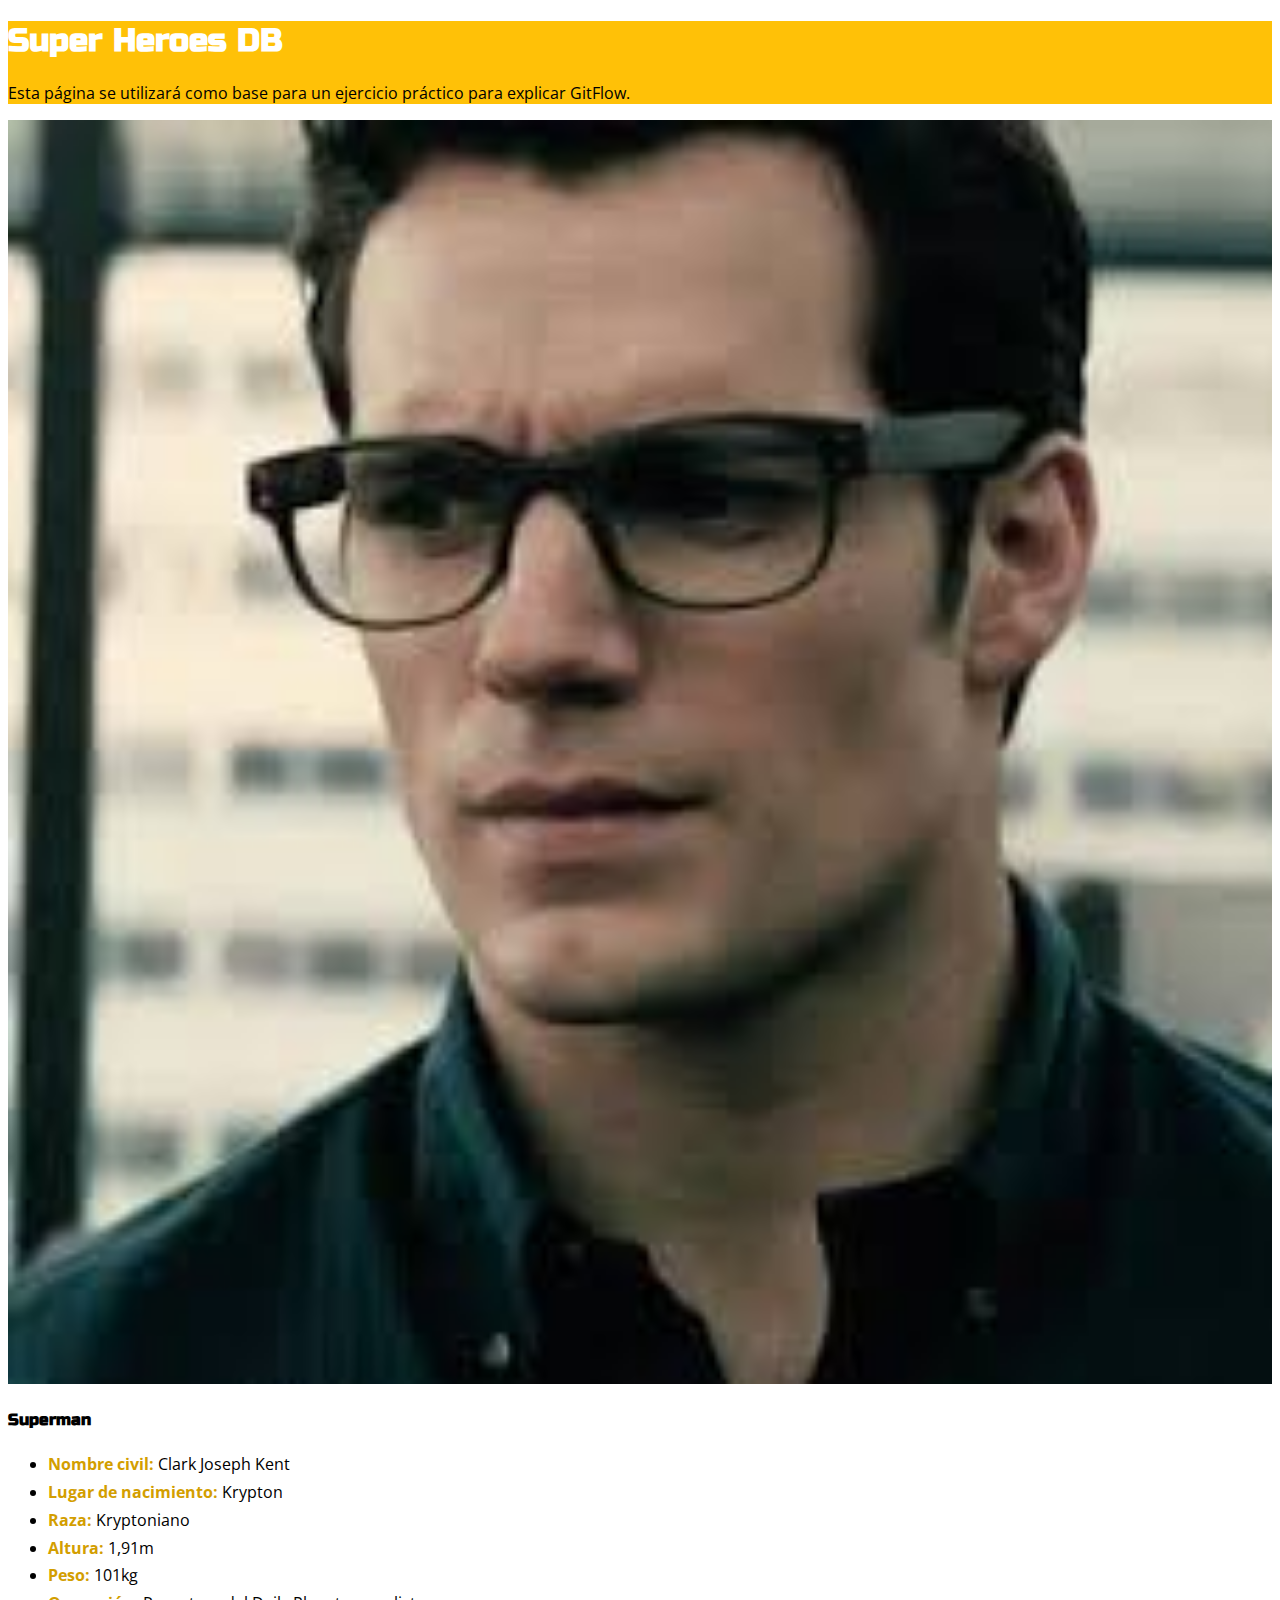
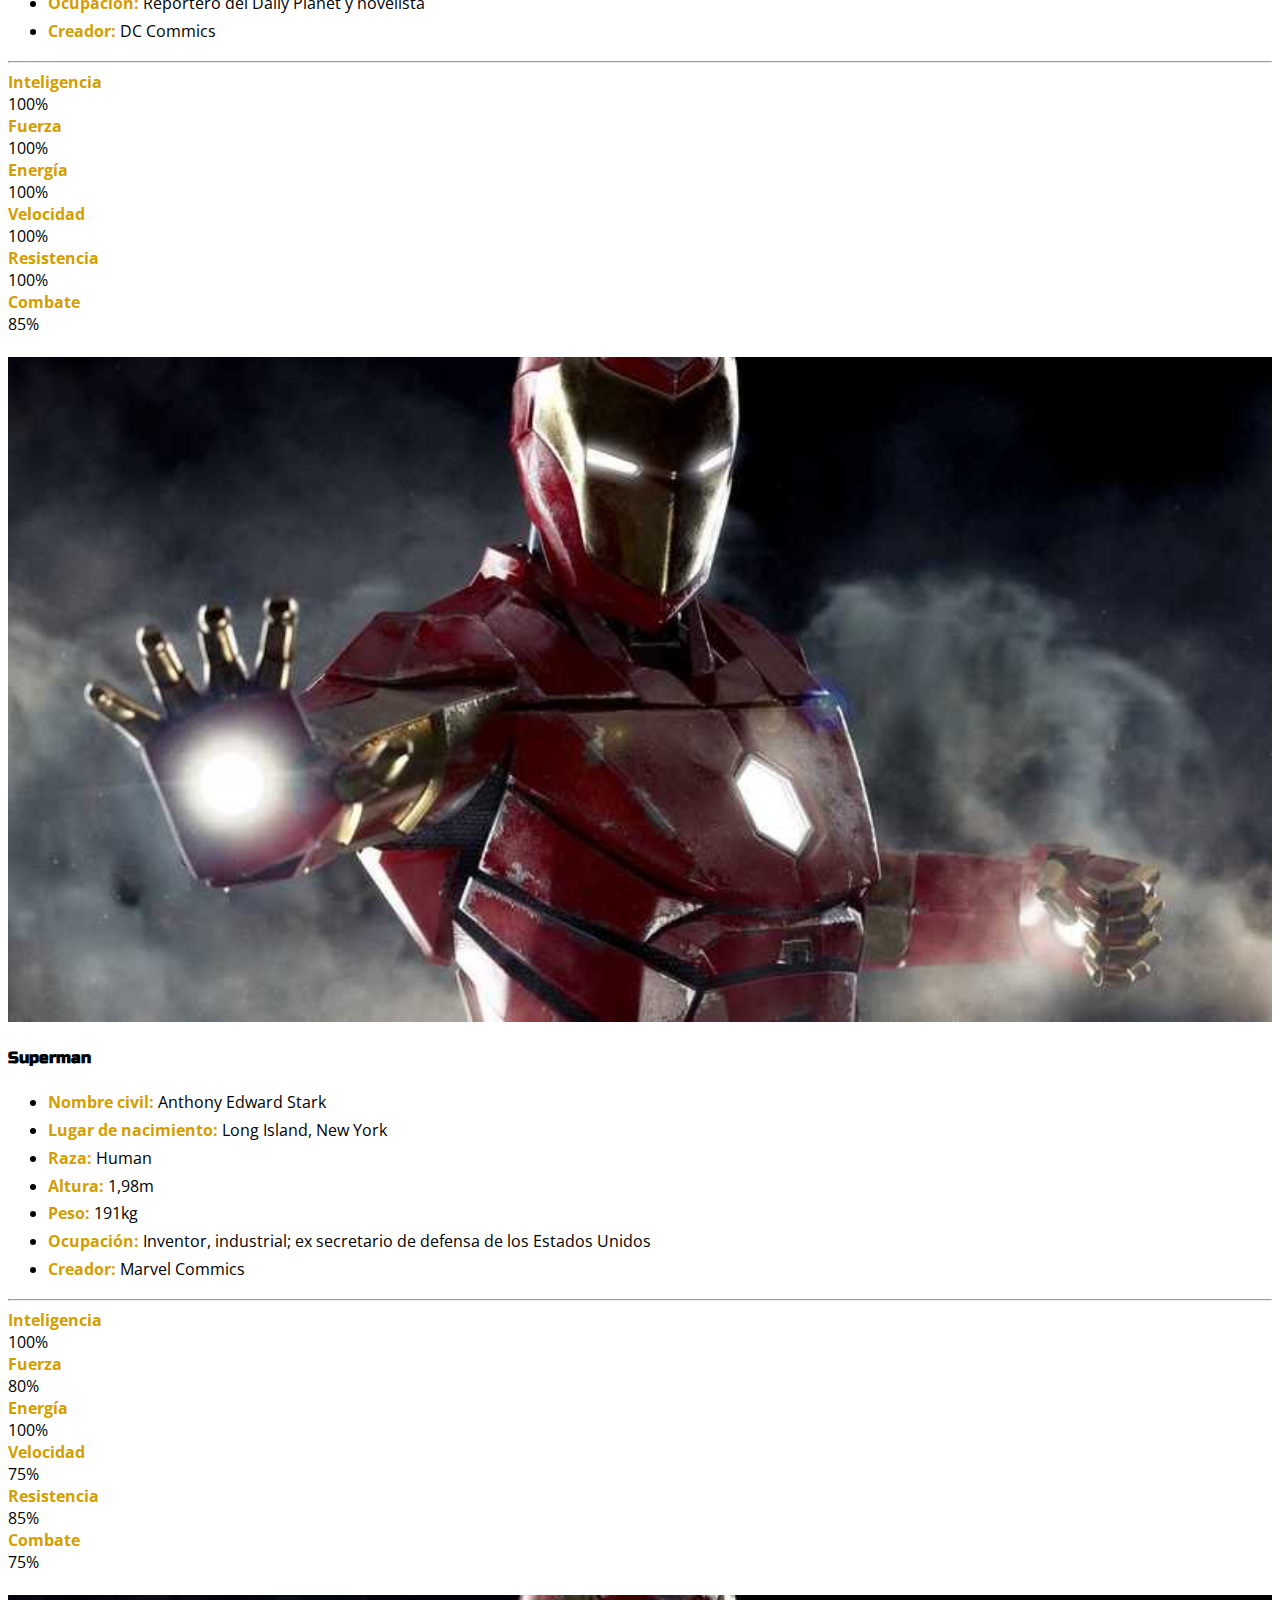
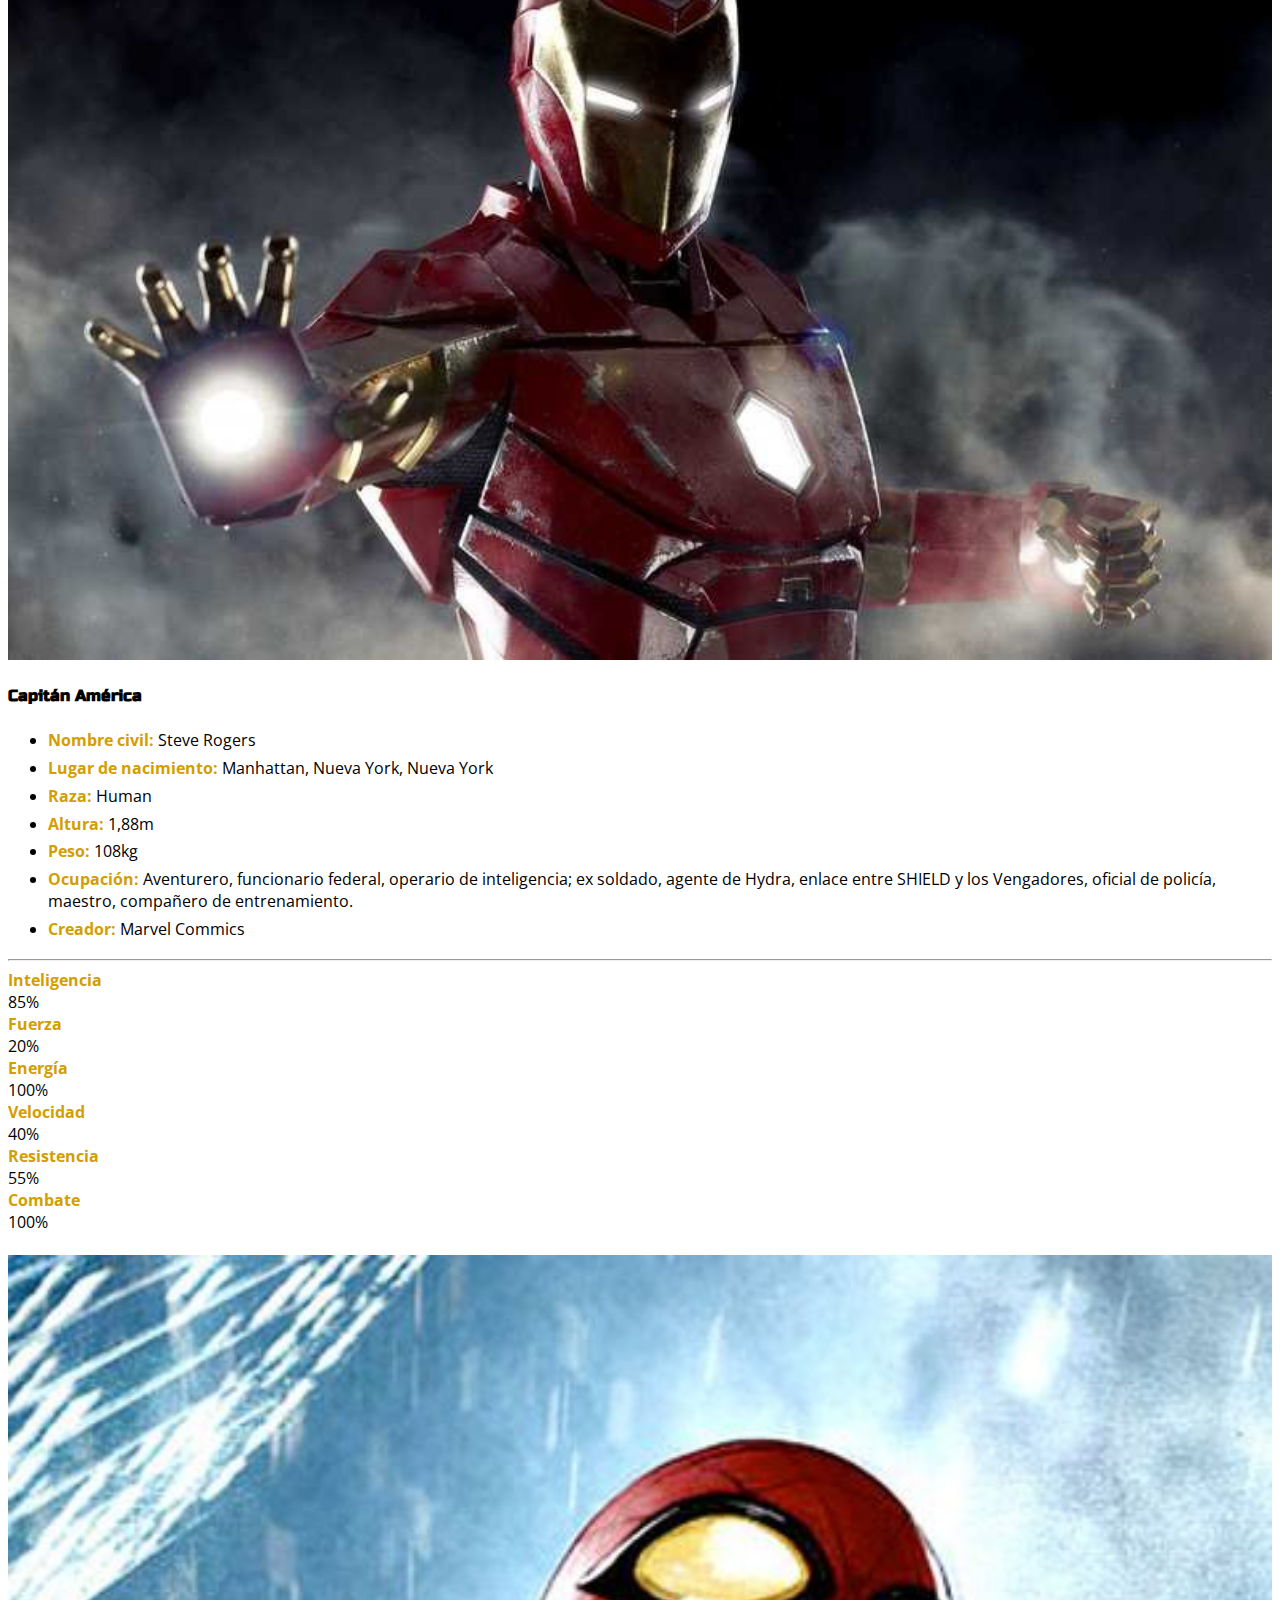
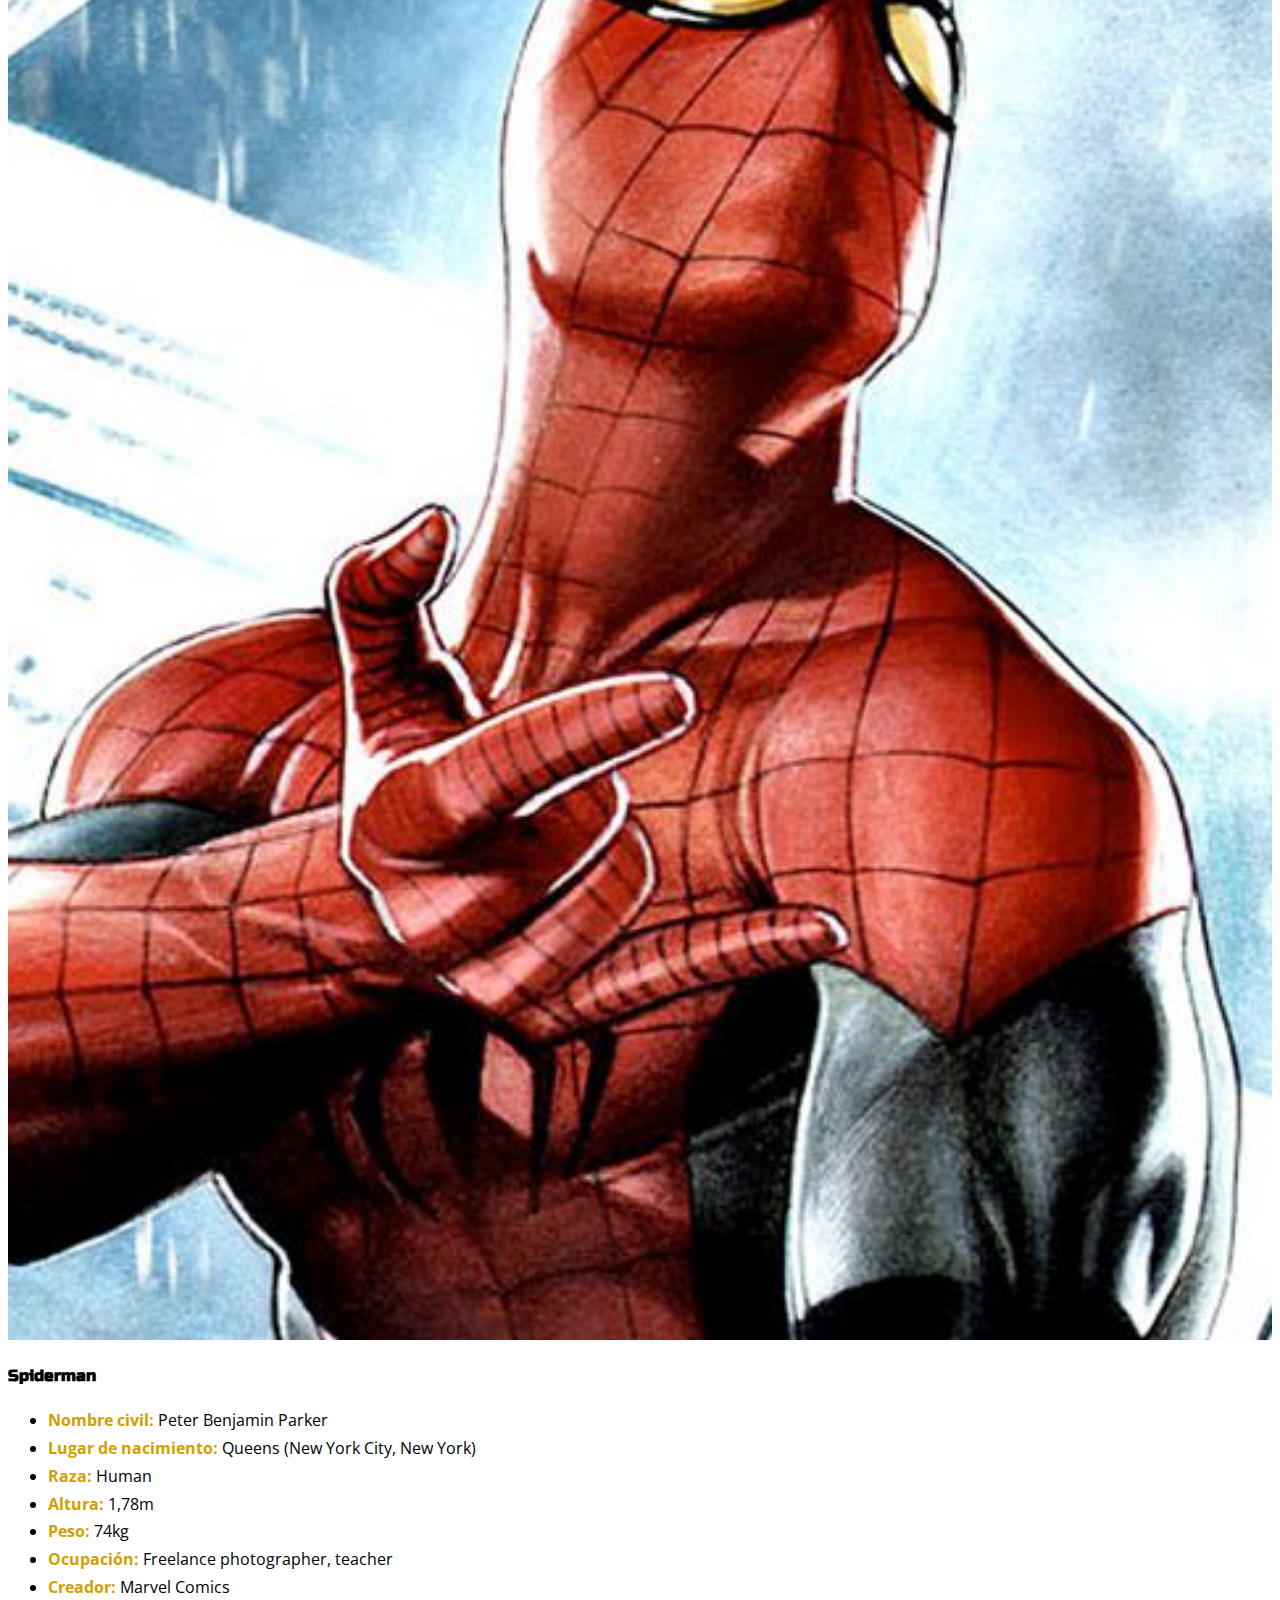
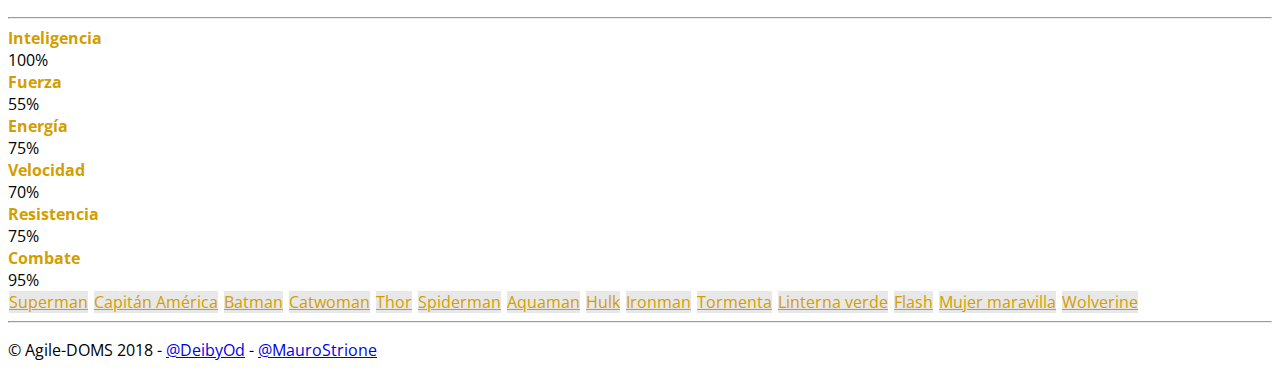
<file: index.html>
<!doctype html>
<html lang="es">

<head>
    <!-- SEO -->
    <title>The Super Heroes Database (BETA)</title>
    <meta name="description" content="GITFLOW WORSHOP VERSION 2">
    <meta name="author" content="Mauro Strione @MauroStrione - Deiby Ordoñez @DeibyOd">

    <!-- Required meta tags -->
    <meta charset="utf-8">
    <meta name="viewport" content="width=device-width, initial-scale=1, shrink-to-fit=no">

    <!-- Bootstrap CSS -->
    <link rel="stylesheet" href="https://stackpath.bootstrapcdn.com/bootstrap/4.1.3/css/bootstrap.min.css" integrity="sha384-MCw98/SFnGE8fJT3GXwEOngsV7Zt27NXFoaoApmYm81iuXoPkFOJwJ8ERdknLPMO"
        crossorigin="anonymous">
    <link rel="stylesheet" href="css/style.css">
    <link href="https://fonts.googleapis.com/css?family=Russo+One" rel="stylesheet">
    <link href="https://fonts.googleapis.com/css?family=Open+Sans+Condensed:300" rel="stylesheet">

</head>

<body>

    <div class="container">

        <div class="row row-offcanvas row-offcanvas-right">

            <div class="col-12 col-md-9">

                <div class="jumbotron">
                    <h1>Super Heroes DB</h1>
                    <p>Esta página se utilizará como base para un ejercicio práctico para explicar GitFlow.</p>
                </div>

                <div class="card" id="Superman">
                    <div class="card-body">
                        <div class="row">

                            <div class="col-4">
                                <img src="media/superman.jpg" width="100%">
                            </div>
                            <!--/span-->
                            <div class="col-8">
                                <h4>Superman</h4>

                                <ul class="list-group list-group-flush">
                                    <li class="list-group-item"><strong>Nombre civil: </strong>Clark Joseph Kent</li>
                                    <li class="list-group-item"><strong>Lugar de nacimiento: </strong>Krypton</li>
                                    <li class="list-group-item"><strong>Raza: </strong>Kryptoniano</li>
                                    <li class="list-group-item"><strong>Altura: </strong>1,91m</li>
                                    <li class="list-group-item"><strong>Peso: </strong>101kg</li>
                                    <li class="list-group-item"><strong>Ocupación: </strong>Reportero del Daily Planet y novelista</li>
                                    <li class="list-group-item"><strong>Creador: </strong>DC Commics</li>
                                </ul>
                            </div>

                            <div class="col-12">
                                <hr>
                            </div>

                            <div class="col-12">
                                <div class="row">
                                    <div class="col-3 text-right">
                                        <strong>Inteligencia</strong>
                                    </div>

                                    <div class="col-1">
                                        100%
                                    </div>

                                    <div class="col-8">
                                        <div class="progress">
                                            <div class="progress-bar bg-success  progress-bar-striped progress-bar-animated" role="progressbar" style="width: 100%" aria-valuenow="100" aria-valuemin="0" aria-valuemax="100"></div>
                                        </div>
                                    </div>
                                </div>
                                <!-- row -->
                                <div class="row">
                                    <div class="col-3 text-right">
                                        <strong>Fuerza</strong>
                                    </div>

                                    <div class="col-1">
                                        100%
                                    </div>

                                    <div class="col-8">
                                        <div class="progress">
                                            <div class="progress-bar bg-info  progress-bar-striped progress-bar-animated" role="progressbar" style="width: 100%" aria-valuenow="100" aria-valuemin="0" aria-valuemax="100"></div>
                                        </div>
                                    </div>
                                </div>
                                <!-- row -->
                                <div class="row">
                                    <div class="col-3 text-right">
                                        <strong>Energía</strong>
                                    </div>

                                    <div class="col-1">
                                        100%
                                    </div>

                                    <div class="col-8">
                                        <div class="progress">
                                            <div class="progress-bar progress-bar-striped progress-bar-animated" role="progressbar" style="width: 100%" aria-valuenow="100" aria-valuemin="0" aria-valuemax="100"></div>
                                        </div>
                                    </div>
                                </div>
                                <!-- row -->
                                <div class="row">
                                    <div class="col-3 text-right">
                                        <strong>Velocidad</strong>
                                    </div>

                                    <div class="col-1">
                                        100%
                                    </div>

                                    <div class="col-8">
                                        <div class="progress">
                                            <div class="progress-bar bg-warning  progress-bar-striped progress-bar-animated" role="progressbar" style="width: 100%" aria-valuenow="100" aria-valuemin="0" aria-valuemax="100"></div>
                                        </div>
                                    </div>
                                </div>
                                <!-- row -->
                                <div class="row">
                                    <div class="col-3 text-right">
                                        <strong>Resistencia</strong>
                                    </div>

                                    <div class="col-1">
                                        100%
                                    </div>

                                    <div class="col-8">
                                        <div class="progress">
                                            <div class="progress-bar bg-danger  progress-bar-striped progress-bar-animated" role="progressbar" style="width: 100%" aria-valuenow="100" aria-valuemin="0" aria-valuemax="100"></div>
                                        </div>
                                    </div>
                                </div>
                                <!-- row -->
                                <div class="row">
                                    <div class="col-3 text-right">
                                        <strong>Combate</strong>
                                    </div>

                                    <div class="col-1">
                                        85%
                                    </div>

                                    <div class="col-8">
                                        <div class="progress">
                                            <div class="progress-bar bg-pink progress-bar-striped progress-bar-animated" role="progressbar" style="width: 85%" aria-valuenow="85" aria-valuemin="0" aria-valuemax="100"></div>
                                        </div>
                                    </div>
                                </div>
                                <!-- row -->
                            </div>


                        </div>
                        <!--/row-->
                    </div>
                </div>
                
                <!-- SEPARADOR -->
                <div class="row">
                    <div class="col-12">
                        &nbsp;
                    </div>
                </div>

                <div class="card" id="Ironman">
                    <div class="card-body">
                        <div class="row">

                            <div class="col-4">
                                <img src="media/ironman.jpg" width="100%">
                            </div>
                            <!--/span-->
                            <div class="col-8">
                                <h4>Superman</h4>

                                <ul class="list-group list-group-flush">
                                    <li class="list-group-item"><strong>Nombre civil: </strong>Anthony Edward Stark</li>
                                    <li class="list-group-item"><strong>Lugar de nacimiento: </strong>Long Island, New York</li>
                                    <li class="list-group-item"><strong>Raza: </strong>Human</li>
                                    <li class="list-group-item"><strong>Altura: </strong>1,98m</li>
                                    <li class="list-group-item"><strong>Peso: </strong>191kg</li>
                                    <li class="list-group-item"><strong>Ocupación: </strong>Inventor, industrial; ex secretario de defensa de los Estados Unidos</li>
                                    <li class="list-group-item"><strong>Creador: </strong>Marvel Commics</li>
                                </ul>
                            </div>

                            <div class="col-12">
                                <hr>
                            </div>

                            <div class="col-12">
                                <div class="row">
                                    <div class="col-3 text-right">
                                        <strong>Inteligencia</strong>
                                    </div>

                                    <div class="col-1">
                                        100%
                                    </div>

                                    <div class="col-8">
                                        <div class="progress">
                                            <div class="progress-bar bg-success  progress-bar-striped progress-bar-animated" role="progressbar" style="width: 100%" aria-valuenow="100" aria-valuemin="0" aria-valuemax="100"></div>
                                        </div>
                                    </div>
                                </div>
                                <!-- row -->
                                <div class="row">
                                    <div class="col-3 text-right">
                                        <strong>Fuerza</strong>
                                    </div>

                                    <div class="col-1">
                                        80%
                                    </div>

                                    <div class="col-8">
                                        <div class="progress">
                                            <div class="progress-bar bg-info  progress-bar-striped progress-bar-animated" role="progressbar" style="width: 80%" aria-valuenow="100" aria-valuemin="0" aria-valuemax="100"></div>
                                        </div>
                                    </div>
                                </div>
                                <!-- row -->
                                <div class="row">
                                    <div class="col-3 text-right">
                                        <strong>Energía</strong>
                                    </div>

                                    <div class="col-1">
                                        100%
                                    </div>

                                    <div class="col-8">
                                        <div class="progress">
                                            <div class="progress-bar progress-bar-striped progress-bar-animated" role="progressbar" style="width: 100%" aria-valuenow="100" aria-valuemin="0" aria-valuemax="100"></div>
                                        </div>
                                    </div>
                                </div>
                                <!-- row -->
                                <div class="row">
                                    <div class="col-3 text-right">
                                        <strong>Velocidad</strong>
                                    </div>

                                    <div class="col-1">
                                       75%
                                    </div>

                                    <div class="col-8">
                                        <div class="progress">
                                            <div class="progress-bar bg-warning  progress-bar-striped progress-bar-animated" role="progressbar" style="width: 75%" aria-valuenow="100" aria-valuemin="0" aria-valuemax="100"></div>
                                        </div>
                                    </div>
                                </div>
                                <!-- row -->
                                <div class="row">
                                    <div class="col-3 text-right">
                                        <strong>Resistencia</strong>
                                    </div>

                                    <div class="col-1">
                                        85%
                                    </div>

                                    <div class="col-8">
                                        <div class="progress">
                                            <div class="progress-bar bg-danger  progress-bar-striped progress-bar-animated" role="progressbar" style="width: 85%" aria-valuenow="100" aria-valuemin="0" aria-valuemax="100"></div>
                                        </div>
                                    </div>
                                </div>
                                <!-- row -->
                                <div class="row">
                                    <div class="col-3 text-right">
                                        <strong>Combate</strong>
                                    </div>

                                    <div class="col-1">
                                        75%
                                    </div>

                                    <div class="col-8">
                                        <div class="progress">
                                            <div class="progress-bar bg-pink progress-bar-striped progress-bar-animated" role="progressbar" style="width: 75%" aria-valuenow="85" aria-valuemin="0" aria-valuemax="100"></div>
                                        </div>
                                    </div>
                                </div>
                                <!-- row -->
                            </div>


                        </div>
                        <!--/row-->
                    </div>
                </div>
                
                <!-- SEPARADOR -->
                <div class="row">
                    <div class="col-12">
                        &nbsp;
                    </div>
                </div>

                <div class="card" id="CapitanAmerica">
                    <div class="card-body">
                        <div class="row">

                            <div class="col-4">
                                <img src="media/ironman.jpg" width="100%">
                            </div>
                            <!--/span-->
                            <div class="col-8">
                                <h4>Capitán América</h4>

                                <ul class="list-group list-group-flush">
                                    <li class="list-group-item"><strong>Nombre civil: </strong>Steve Rogers</li>
                                    <li class="list-group-item"><strong>Lugar de nacimiento: </strong>Manhattan, Nueva York, Nueva York</li>
                                    <li class="list-group-item"><strong>Raza: </strong>Human</li>
                                    <li class="list-group-item"><strong>Altura: </strong>1,88m</li>
                                    <li class="list-group-item"><strong>Peso: </strong>108kg</li>
                                    <li class="list-group-item"><strong>Ocupación: </strong>Aventurero, funcionario federal, operario de inteligencia; ex soldado, agente de Hydra, enlace entre SHIELD y los Vengadores, oficial de policía, maestro, compañero de entrenamiento.</li>
                                    <li class="list-group-item"><strong>Creador: </strong>Marvel Commics</li>
                                </ul>
                            </div>

                            <div class="col-12">
                                <hr>
                            </div>

                            <div class="col-12">
                                <div class="row">
                                    <div class="col-3 text-right">
                                        <strong>Inteligencia</strong>
                                    </div>

                                    <div class="col-1">
                                        85%
                                    </div>

                                    <div class="col-8">
                                        <div class="progress">
                                            <div class="progress-bar bg-success  progress-bar-striped progress-bar-animated" role="progressbar" style="width: 85%" aria-valuenow="100" aria-valuemin="0" aria-valuemax="100"></div>
                                        </div>
                                    </div>
                                </div>
                                <!-- row -->
                                <div class="row">
                                    <div class="col-3 text-right">
                                        <strong>Fuerza</strong>
                                    </div>

                                    <div class="col-1">
                                        20%
                                    </div>

                                    <div class="col-8">
                                        <div class="progress">
                                            <div class="progress-bar bg-info  progress-bar-striped progress-bar-animated" role="progressbar" style="width: 20%" aria-valuenow="100" aria-valuemin="0" aria-valuemax="100"></div>
                                        </div>
                                    </div>
                                </div>
                                <!-- row -->
                                <div class="row">
                                    <div class="col-3 text-right">
                                        <strong>Energía</strong>
                                    </div>

                                    <div class="col-1">
                                        100%
                                    </div>

                                    <div class="col-8">
                                        <div class="progress">
                                            <div class="progress-bar progress-bar-striped progress-bar-animated" role="progressbar" style="width: 100%" aria-valuenow="100" aria-valuemin="0" aria-valuemax="100"></div>
                                        </div>
                                    </div>
                                </div>
                                <!-- row -->
                                <div class="row">
                                    <div class="col-3 text-right">
                                        <strong>Velocidad</strong>
                                    </div>

                                    <div class="col-1">
                                       40%
                                    </div>

                                    <div class="col-8">
                                        <div class="progress">
                                            <div class="progress-bar bg-warning  progress-bar-striped progress-bar-animated" role="progressbar" style="width: 40%" aria-valuenow="100" aria-valuemin="0" aria-valuemax="100"></div>
                                        </div>
                                    </div>
                                </div>
                                <!-- row -->
                                <div class="row">
                                    <div class="col-3 text-right">
                                        <strong>Resistencia</strong>
                                    </div>

                                    <div class="col-1">
                                        55%
                                    </div>

                                    <div class="col-8">
                                        <div class="progress">
                                            <div class="progress-bar bg-danger  progress-bar-striped progress-bar-animated" role="progressbar" style="width: 55%" aria-valuenow="100" aria-valuemin="0" aria-valuemax="100"></div>
                                        </div>
                                    </div>
                                </div>
                                <!-- row -->
                                <div class="row">
                                    <div class="col-3 text-right">
                                        <strong>Combate</strong>
                                    </div>

                                    <div class="col-1">
                                        100%
                                    </div>

                                    <div class="col-8">
                                        <div class="progress">
                                            <div class="progress-bar bg-pink progress-bar-striped progress-bar-animated" role="progressbar" style="width: 100%" aria-valuenow="85" aria-valuemin="0" aria-valuemax="100"></div>
                                        </div>
                                    </div>
                                </div>
                                <!-- row -->
                            </div>


                        </div>
                        <!--/row-->
                    </div>
                </div>
                
                <!-- SEPARADOR -->
                <div class="row">
                    <div class="col-12">
                        &nbsp;
                    </div>
                </div>
                
                <!-- Spiderman -->
                <div class="card" id="Spiderman">
                    <div class="card-body">
                        <div class="row">

                            <div class="col-4">
                                <img src="media/spiderman.jpg" width="100%">
                            </div>
                            <!--/span-->
                            <div class="col-8">
                                <h4>Spiderman</h4>

                                <ul class="list-group list-group-flush">
                                    <li class="list-group-item"><strong>Nombre civil: </strong>Peter Benjamin Parker</li>
                                    <li class="list-group-item"><strong>Lugar de nacimiento: </strong>Queens (New York City, New York)</li>
                                    <li class="list-group-item"><strong>Raza: </strong>Human</li>
                                    <li class="list-group-item"><strong>Altura: </strong>1,78m</li>
                                    <li class="list-group-item"><strong>Peso: </strong>74kg</li>
                                    <li class="list-group-item"><strong>Ocupación: </strong>Freelance photographer, teacher</li>
                                    <li class="list-group-item"><strong>Creador: </strong>Marvel Comics</li>
                                </ul>
                            </div>

                            <div class="col-12">
                                <hr>
                            </div>

                            <div class="col-12">
                                <div class="row">
                                    <div class="col-3 text-right">
                                        <strong>Inteligencia</strong>
                                    </div>

                                    <div class="col-1">
                                        100%
                                    </div>

                                    <div class="col-8">
                                        <div class="progress">
                                            <div class="progress-bar bg-success  progress-bar-striped progress-bar-animated" role="progressbar" style="width: 100%" aria-valuenow="100" aria-valuemin="0" aria-valuemax="100"></div>
                                        </div>
                                    </div>
                                </div>
                                <!-- row -->
                                <div class="row">
                                    <div class="col-3 text-right">
                                        <strong>Fuerza</strong>
                                    </div>

                                    <div class="col-1">
                                        55%
                                    </div>

                                    <div class="col-8">
                                        <div class="progress">
                                            <div class="progress-bar bg-info  progress-bar-striped progress-bar-animated" role="progressbar" style="width: 55%" aria-valuenow="55" aria-valuemin="0" aria-valuemax="100"></div>
                                        </div>
                                    </div>
                                </div>
                                <!-- row -->
                                <div class="row">
                                    <div class="col-3 text-right">
                                        <strong>Energía</strong>
                                    </div>

                                    <div class="col-1">
                                        75%
                                    </div>

                                    <div class="col-8">
                                        <div class="progress">
                                            <div class="progress-bar progress-bar-striped progress-bar-animated" role="progressbar" style="width: 75%" aria-valuenow="75" aria-valuemin="0" aria-valuemax="100"></div>
                                        </div>
                                    </div>
                                </div>
                                <!-- row -->
                                <div class="row">
                                    <div class="col-3 text-right">
                                        <strong>Velocidad</strong>
                                    </div>

                                    <div class="col-1">
                                        70%
                                    </div>

                                    <div class="col-8">
                                        <div class="progress">
                                            <div class="progress-bar bg-warning  progress-bar-striped progress-bar-animated" role="progressbar" style="width: 70%" aria-valuenow="70" aria-valuemin="0" aria-valuemax="100"></div>
                                        </div>
                                    </div>
                                </div>
                                <!-- row -->
                                <div class="row">
                                    <div class="col-3 text-right">
                                        <strong>Resistencia</strong>
                                    </div>

                                    <div class="col-1">
                                        75%
                                    </div>

                                    <div class="col-8">
                                        <div class="progress">
                                            <div class="progress-bar bg-danger  progress-bar-striped progress-bar-animated" role="progressbar" style="width: 75%" aria-valuenow="75" aria-valuemin="0" aria-valuemax="100"></div>
                                        </div>
                                    </div>
                                </div>
                                <!-- row -->
                                <div class="row">
                                    <div class="col-3 text-right">
                                        <strong>Combate</strong>
                                    </div>

                                    <div class="col-1">
                                        95%
                                    </div>

                                    <div class="col-8">
                                        <div class="progress">
                                            <div class="progress-bar bg-pink progress-bar-striped progress-bar-animated" role="progressbar" style="width: 95%" aria-valuenow="95" aria-valuemin="0" aria-valuemax="100"></div>
                                        </div>
                                    </div>
                                </div>
                                <!-- row -->
                            </div>


                        </div>
                        <!--/row-->
                    </div>
                </div>
            </div>
            <!--/span-->

            <div class="col-6 col-md-3 sidebar-offcanvas" id="sidebar">
                <div class="list-group">
                    <a href="#Superman" class="list-group-item">Superman</a>
                    <a href="#CapitanAmerica" class="list-group-item">Capitán América</a>
                    <a href="#Batman" class="list-group-item">Batman</a>
                    <a href="#Catwoman" class="list-group-item">Catwoman</a>
                    <a href="#Thor" class="list-group-item">Thor</a>
                    <a href="#Spiderman" class="list-group-item">Spiderman</a>
                    <a href="#Aquaman" class="list-group-item">Aquaman</a>
                    <a href="#Hulk" class="list-group-item">Hulk</a>
                    <a href="#Ironman" class="list-group-item">Ironman</a>
                    <a href="#Tormenta" class="list-group-item">Tormenta</a>
                    <a href="#LinternaVerde" class="list-group-item">Linterna verde</a>
                    <a href="#Flash" class="list-group-item">Flash</a>
                    <a href="#MujerMaravilla" class="list-group-item">Mujer maravilla</a>
                    <a href="#Wolverine" class="list-group-item">Wolverine</a>
                </div>
            </div>
            <!--/span-->
        </div>
        <!--/row-->

        <hr>

        <footer id="Batman">
            <p>&copy; Agile-DOMS 2018 - <a href="https://twitter.com/DeibyOd">@DeibyOd</a> - <a href="https://twitter.com/MauroStrione">@MauroStrione</a></p>
        </footer>

    </div>
    <!--/.container-->

    <!-- Optional JavaScript -->
    <!-- jQuery first, then Popper.js, then Bootstrap JS -->
    <script src="https://code.jquery.com/jquery-3.3.1.slim.min.js" integrity="sha384-q8i/X+965DzO0rT7abK41JStQIAqVgRVzpbzo5smXKp4YfRvH+8abtTE1Pi6jizo"
        crossorigin="anonymous"></script>
    <script src="https://cdnjs.cloudflare.com/ajax/libs/popper.js/1.14.3/umd/popper.min.js" integrity="sha384-ZMP7rVo3mIykV+2+9J3UJ46jBk0WLaUAdn689aCwoqbBJiSnjAK/l8WvCWPIPm49"
        crossorigin="anonymous"></script>
    <script src="https://stackpath.bootstrapcdn.com/bootstrap/4.1.3/js/bootstrap.min.js" integrity="sha384-ChfqqxuZUCnJSK3+MXmPNIyE6ZbWh2IMqE241rYiqJxyMiZ6OW/JmZQ5stwEULTy"
        crossorigin="anonymous"></script>
</body>

</html>
</file>
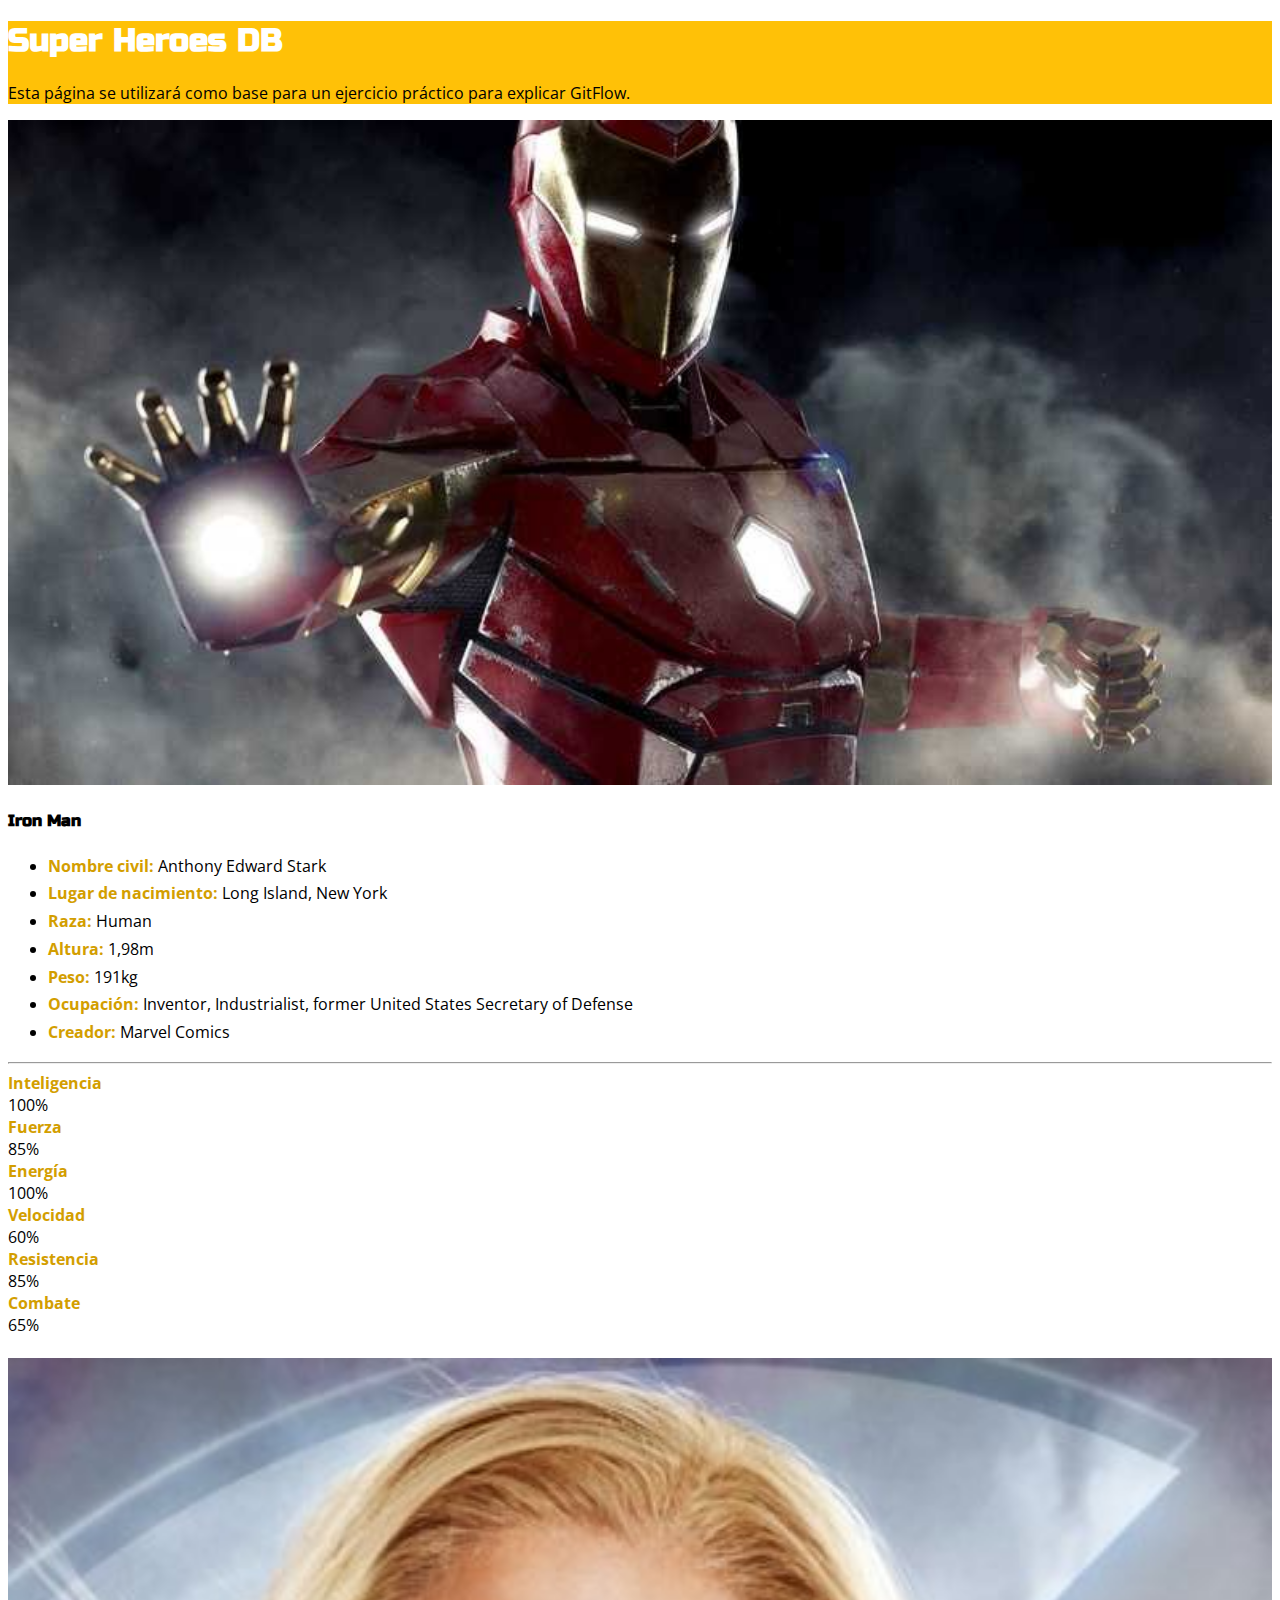
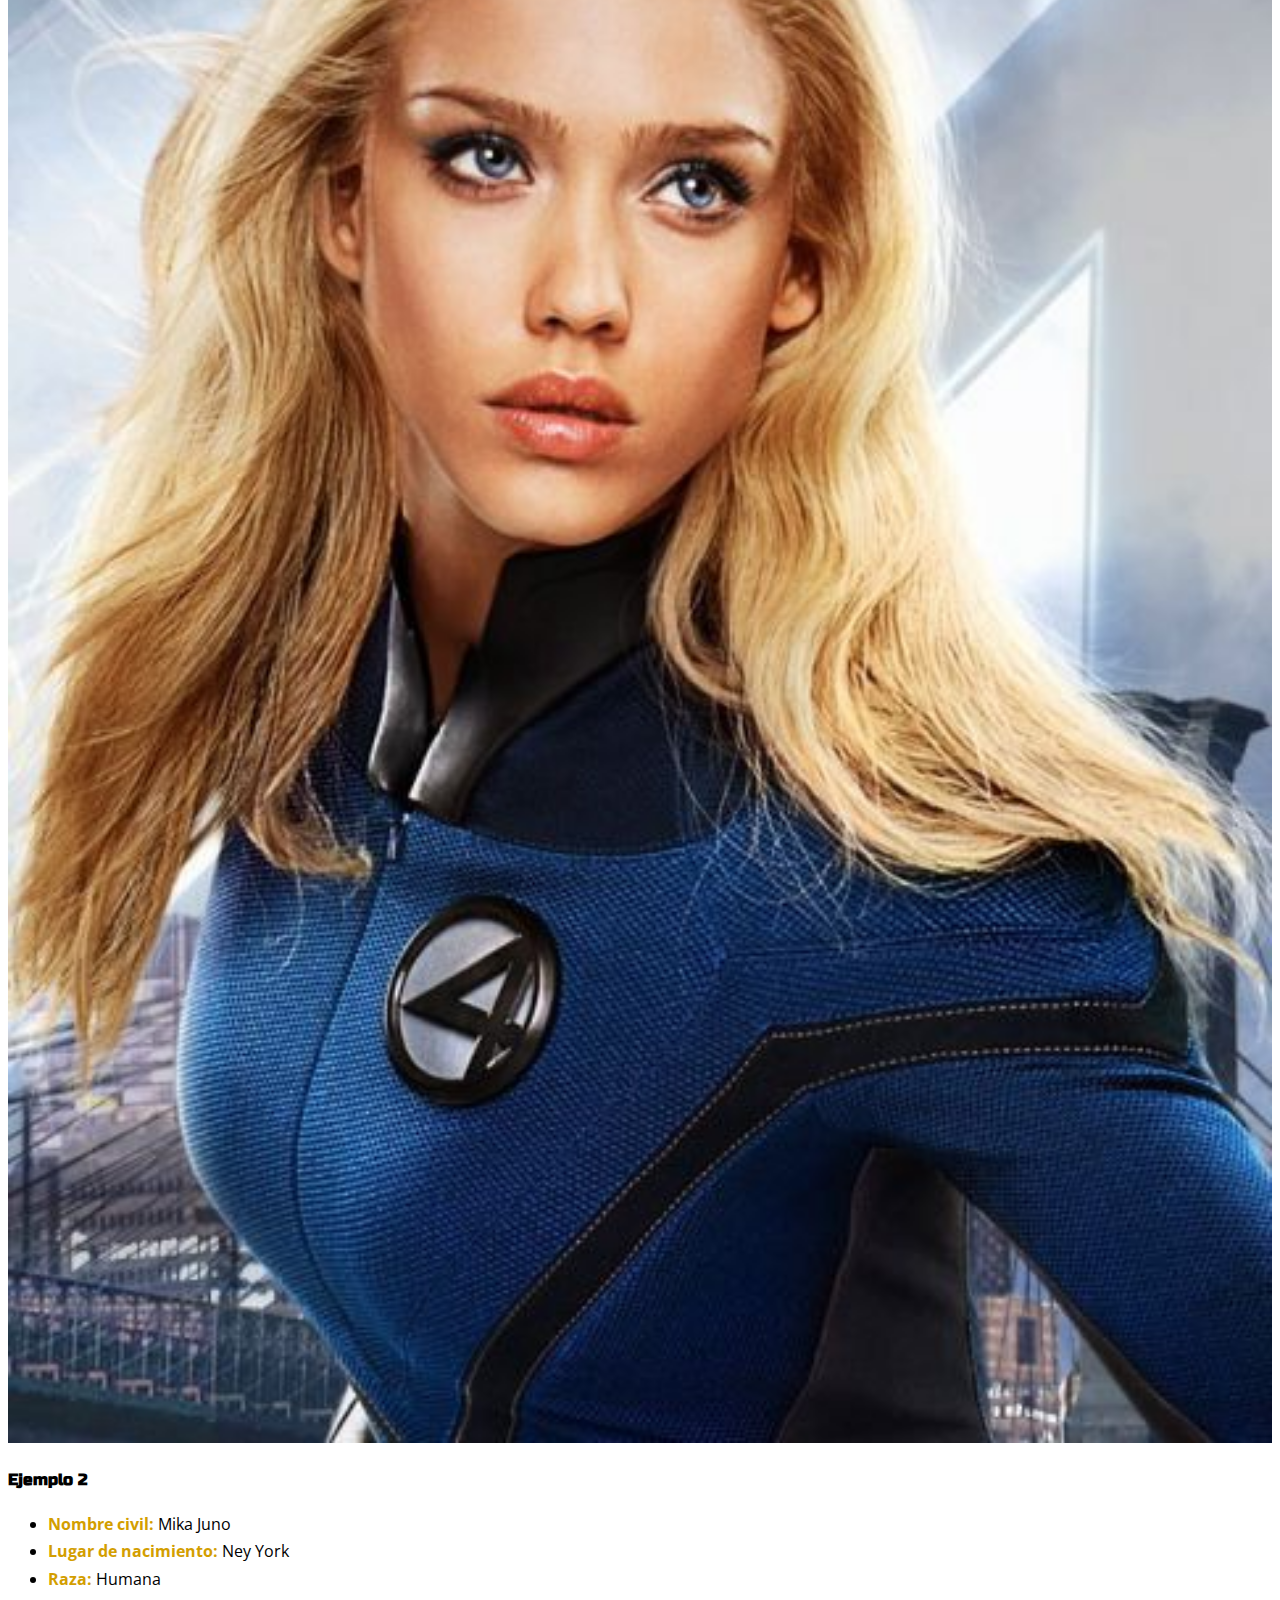
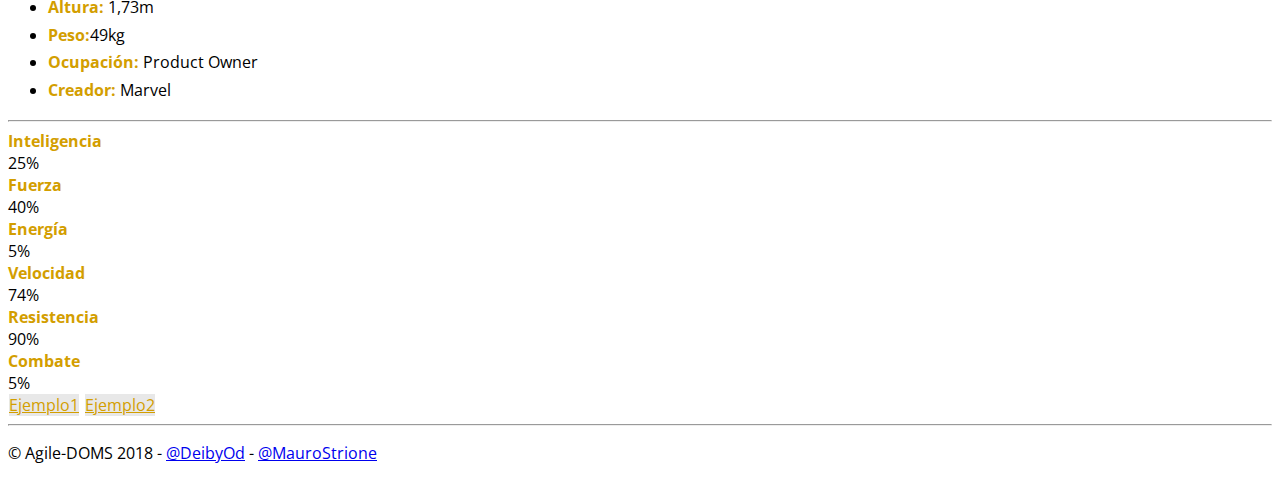
<file: sample.html>
<!doctype html>
<html lang="es">

<head>
    <!-- SEO -->
    <title>The Super Heroes Database (BETA)</title>
    <meta name="description" content="GITFLOW WORSHOP">
    <meta name="author" content="Mauro Strione @MauroStrione - Deiby Ordoñez @DeibyOd">

    <!-- Required meta tags -->
    <meta charset="utf-8">
    <meta name="viewport" content="width=device-width, initial-scale=1, shrink-to-fit=no">

    <!-- Bootstrap CSS -->
    <link rel="stylesheet" href="https://stackpath.bootstrapcdn.com/bootstrap/4.1.3/css/bootstrap.min.css" integrity="sha384-MCw98/SFnGE8fJT3GXwEOngsV7Zt27NXFoaoApmYm81iuXoPkFOJwJ8ERdknLPMO" crossorigin="anonymous">
    <link rel="stylesheet" href="css/style.css">
    <link href="https://fonts.googleapis.com/css?family=Russo+One" rel="stylesheet">
    <link href="https://fonts.googleapis.com/css?family=Open+Sans+Condensed:300" rel="stylesheet">

</head>

<body>

    <div class="container">

        <div class="row row-offcanvas row-offcanvas-right">

            <div class="col-12 col-md-9">

                <div class="jumbotron">
                    <h1>Super Heroes DB</h1>
                    <p>Esta página se utilizará como base para un ejercicio práctico para explicar GitFlow.</p>
                </div>


                <!-- INICIO DATOS SUPER HEROE EJEMPLO 1 -->
                <div class="card" id="Ejemplo1">
                    <div class="card-body">
                        <div class="row">

                            <div class="col-4">
                                <img src="media/ironman.jpg" width="100%">
                            </div>
                            <!--/span-->
                            <div class="col-8">
                                <h4>Iron Man</h4>

                                <ul class="list-group list-group-flush">
                                    <li class="list-group-item"><strong>Nombre civil: </strong>Anthony Edward Stark</li>
                                    <li class="list-group-item"><strong>Lugar de nacimiento: </strong>Long Island, New York</li>
                                    <li class="list-group-item"><strong>Raza: </strong>Human</li>
                                    <li class="list-group-item"><strong>Altura: </strong>1,98m</li>
                                    <li class="list-group-item"><strong>Peso: </strong>191kg</li>
                                    <li class="list-group-item"><strong>Ocupación: </strong>Inventor, Industrialist, former United States Secretary of Defense</li>
                                    <li class="list-group-item"><strong>Creador: </strong>Marvel Comics</li>
                                </ul>
                            </div>

                            <div class="col-12">
                                <hr>
                            </div>

                            <div class="col-12">
                                <div class="row">
                                    <div class="col-3 text-right">
                                        <strong>Inteligencia</strong>
                                    </div>

                                    <div class="col-1">
                                        100%
                                    </div>

                                    <div class="col-8">
                                        <div class="progress">
                                            <div class="progress-bar bg-success  progress-bar-striped progress-bar-animated" role="progressbar" style="width: 100%" aria-valuenow="25" aria-valuemin="0" aria-valuemax="100"></div>
                                        </div>
                                    </div>
                                </div>
                                <!-- row -->
                                <div class="row">
                                    <div class="col-3 text-right">
                                        <strong>Fuerza</strong>
                                    </div>

                                    <div class="col-1">
                                        85%
                                    </div>

                                    <div class="col-8">
                                        <div class="progress">
                                            <div class="progress-bar bg-info  progress-bar-striped progress-bar-animated" role="progressbar" style="width: 85%" aria-valuenow="40" aria-valuemin="0" aria-valuemax="100"></div>
                                        </div>
                                    </div>
                                </div>
                                <!-- row -->
                                <div class="row">
                                    <div class="col-3 text-right">
                                        <strong>Energía</strong>
                                    </div>

                                    <div class="col-1">
                                        100%
                                    </div>

                                    <div class="col-8">
                                        <div class="progress">
                                            <div class="progress-bar progress-bar-striped progress-bar-animated" role="progressbar" style="width: 100%" aria-valuenow="5" aria-valuemin="0" aria-valuemax="100"></div>
                                        </div>
                                    </div>
                                </div>
                                <!-- row -->
                                <div class="row">
                                    <div class="col-3 text-right">
                                        <strong>Velocidad</strong>
                                    </div>

                                    <div class="col-1">
                                        60%
                                    </div>

                                    <div class="col-8">
                                        <div class="progress">
                                            <div class="progress-bar bg-warning  progress-bar-striped progress-bar-animated" role="progressbar" style="width: 60%" aria-valuenow="74" aria-valuemin="0" aria-valuemax="100"></div>
                                        </div>
                                    </div>
                                </div>
                                <!-- row -->
                                <div class="row">
                                    <div class="col-3 text-right">
                                        <strong>Resistencia</strong>
                                    </div>

                                    <div class="col-1">
                                        85%
                                    </div>

                                    <div class="col-8">
                                        <div class="progress">
                                            <div class="progress-bar bg-danger  progress-bar-striped progress-bar-animated" role="progressbar" style="width: 85%" aria-valuenow="90" aria-valuemin="0" aria-valuemax="100"></div>
                                        </div>
                                    </div>
                                </div>
                                <!-- row -->
                                <div class="row">
                                    <div class="col-3 text-right">
                                        <strong>Combate</strong>
                                    </div>

                                    <div class="col-1">
                                        65%
                                    </div>

                                    <div class="col-8">
                                        <div class="progress">
                                            <div class="progress-bar bg-pink progress-bar-striped progress-bar-animated" role="progressbar" style="width: 65%" aria-valuenow="5" aria-valuemin="0" aria-valuemax="100"></div>
                                        </div>
                                    </div>
                                </div>
                                <!-- row -->
                            </div>


                        </div>
                        <!--/row-->
                    </div>
                </div>
                <!-- FIN DATOS SUPER HEROE EJEMPLO 1 -->

                <!-- SEPARADOR -->
                <div class="row">
                    <div class="col-12">
                        &nbsp;
                    </div>
                </div>

                <!-- INICIO DATOS SUPER HEROE EJEMPLO 2 -->
                <div class="card" id="Ejemplo2">
                    <div class="card-body">
                        <div class="row">

                            <div class="col-4">
                                <img src="media/invisiblewoman.jpg" width="100%">
                            </div>
                            <!--/span-->
                            <div class="col-8">
                                <h4>Ejemplo 2</h4>
                                <ul class="list-group list-group-flush">
                                    <li class="list-group-item"><strong>Nombre civil: </strong>Mika Juno</li>
                                    <li class="list-group-item"><strong>Lugar de nacimiento: </strong>Ney York</li>
                                    <li class="list-group-item"><strong>Raza: </strong>Humana</li>
                                    <li class="list-group-item"><strong>Altura: </strong>1,73m</li>
                                    <li class="list-group-item"><strong>Peso:</strong>49kg</li>
                                    <li class="list-group-item"><strong>Ocupación: </strong>Product Owner</li>
                                    <li class="list-group-item"><strong>Creador: </strong>Marvel</li>
                                </ul>
                            </div>

                            <div class="col-12">
                                <hr>
                            </div>

                            <div class="col-12">
                                <div class="row">
                                    <div class="col-3 text-right">
                                        <strong>Inteligencia</strong>
                                    </div>

                                    <div class="col-1">
                                        25%
                                    </div>

                                    <div class="col-8">
                                        <div class="progress">
                                            <div class="progress-bar bg-success  progress-bar-striped progress-bar-animated" role="progressbar" style="width: 25%" aria-valuenow="25" aria-valuemin="0" aria-valuemax="100"></div>
                                        </div>
                                    </div>
                                </div>
                                <!-- row -->
                                <div class="row">
                                    <div class="col-3 text-right">
                                        <strong>Fuerza</strong>
                                    </div>

                                    <div class="col-1">
                                        40%
                                    </div>

                                    <div class="col-8">
                                        <div class="progress">
                                            <div class="progress-bar bg-info  progress-bar-striped progress-bar-animated" role="progressbar" style="width: 40%" aria-valuenow="40" aria-valuemin="0" aria-valuemax="100"></div>
                                        </div>
                                    </div>
                                </div>
                                <!-- row -->
                                <div class="row">
                                    <div class="col-3 text-right">
                                        <strong>Energía</strong>
                                    </div>

                                    <div class="col-1">
                                        5%
                                    </div>

                                    <div class="col-8">
                                        <div class="progress">
                                            <div class="progress-bar progress-bar-striped progress-bar-animated" role="progressbar" style="width: 5%" aria-valuenow="5" aria-valuemin="0" aria-valuemax="100"></div>
                                        </div>
                                    </div>
                                </div>
                                <!-- row -->
                                <div class="row">
                                    <div class="col-3 text-right">
                                        <strong>Velocidad</strong>
                                    </div>

                                    <div class="col-1">
                                        74%
                                    </div>

                                    <div class="col-8">
                                        <div class="progress">
                                            <div class="progress-bar bg-warning  progress-bar-striped progress-bar-animated" role="progressbar" style="width: 74%" aria-valuenow="74" aria-valuemin="0" aria-valuemax="100"></div>
                                        </div>
                                    </div>
                                </div>
                                <!-- row -->
                                <div class="row">
                                    <div class="col-3 text-right">
                                        <strong>Resistencia</strong>
                                    </div>

                                    <div class="col-1">
                                        90%
                                    </div>

                                    <div class="col-8">
                                        <div class="progress">
                                            <div class="progress-bar bg-danger  progress-bar-striped progress-bar-animated" role="progressbar" style="width: 90%" aria-valuenow="90" aria-valuemin="0" aria-valuemax="100"></div>
                                        </div>
                                    </div>
                                </div>
                                <!-- row -->
                                <div class="row">
                                    <div class="col-3 text-right">
                                        <strong>Combate</strong>
                                    </div>

                                    <div class="col-1">
                                        5%
                                    </div>

                                    <div class="col-8">
                                        <div class="progress">
                                            <div class="progress-bar bg-pink progress-bar-striped progress-bar-animated" role="progressbar" style="width: 5%" aria-valuenow="5" aria-valuemin="0" aria-valuemax="100"></div>
                                        </div>
                                    </div>
                                </div>
                                <!-- row -->
                            </div>


                        </div>
                        <!--/row-->
                    </div>
                </div>
                <!-- FIN DATOS SUPER HEROE EJEMPLO 2 -->


            </div>
            <!--/span-->

            <div class="col-6 col-md-3 sidebar-offcanvas" id="sidebar">
                <div class="list-group">
                    <a href="#Ejemplo1" class="list-group-item">Ejemplo1</a>
                    <a href="#Ejemplo2" class="list-group-item">Ejemplo2</a>
                </div>
            </div>
            <!--/span-->
        </div>
        <!--/row-->

        <hr>

        <footer id="Batman">
            <p>&copy; Agile-DOMS 2018 - <a href="https://twitter.com/DeibyOd">@DeibyOd</a> - <a href="https://twitter.com/MauroStrione">@MauroStrione</a></p>
        </footer>

    </div>
    <!--/.container-->

    <!-- Optional JavaScript -->
    <!-- jQuery first, then Popper.js, then Bootstrap JS -->
    <script src="https://code.jquery.com/jquery-3.3.1.slim.min.js" integrity="sha384-q8i/X+965DzO0rT7abK41JStQIAqVgRVzpbzo5smXKp4YfRvH+8abtTE1Pi6jizo" crossorigin="anonymous"></script>
    <script src="https://cdnjs.cloudflare.com/ajax/libs/popper.js/1.14.3/umd/popper.min.js" integrity="sha384-ZMP7rVo3mIykV+2+9J3UJ46jBk0WLaUAdn689aCwoqbBJiSnjAK/l8WvCWPIPm49" crossorigin="anonymous"></script>
    <script src="https://stackpath.bootstrapcdn.com/bootstrap/4.1.3/js/bootstrap.min.js" integrity="sha384-ChfqqxuZUCnJSK3+MXmPNIyE6ZbWh2IMqE241rYiqJxyMiZ6OW/JmZQ5stwEULTy" crossorigin="anonymous"></script>
</body>

</html>
</file>
<file: css/style.css>
h1,
h2,
h3,
h4,
h5,
h6 {
    font-family: 'Russo One', sans-serif;
}

body {
    font-family: 'Open Sans Condensed', sans-serif;
}

.bg-pink {
    background-color: #b13797;
}

.card .list-group-item {
    padding: 0.18rem 0rem;
}

.card strong {
    color: #d39e00;
}

.jumbotron {
    background-color: #ffc107;
}

.jumbotron h1 {
    color: #FFFFFF;
}

#sidebar .list-group-item {
    background-color: #e8e8e8;
    border: 1px solid rgb(255, 255, 255);
}

#sidebar a:link,
#sidebar a:visited {
    color: #d39e00;
}

#sidebar a:hover {
    color: #FFFFFF;
    background-color: #d39e00;
}
</file>
